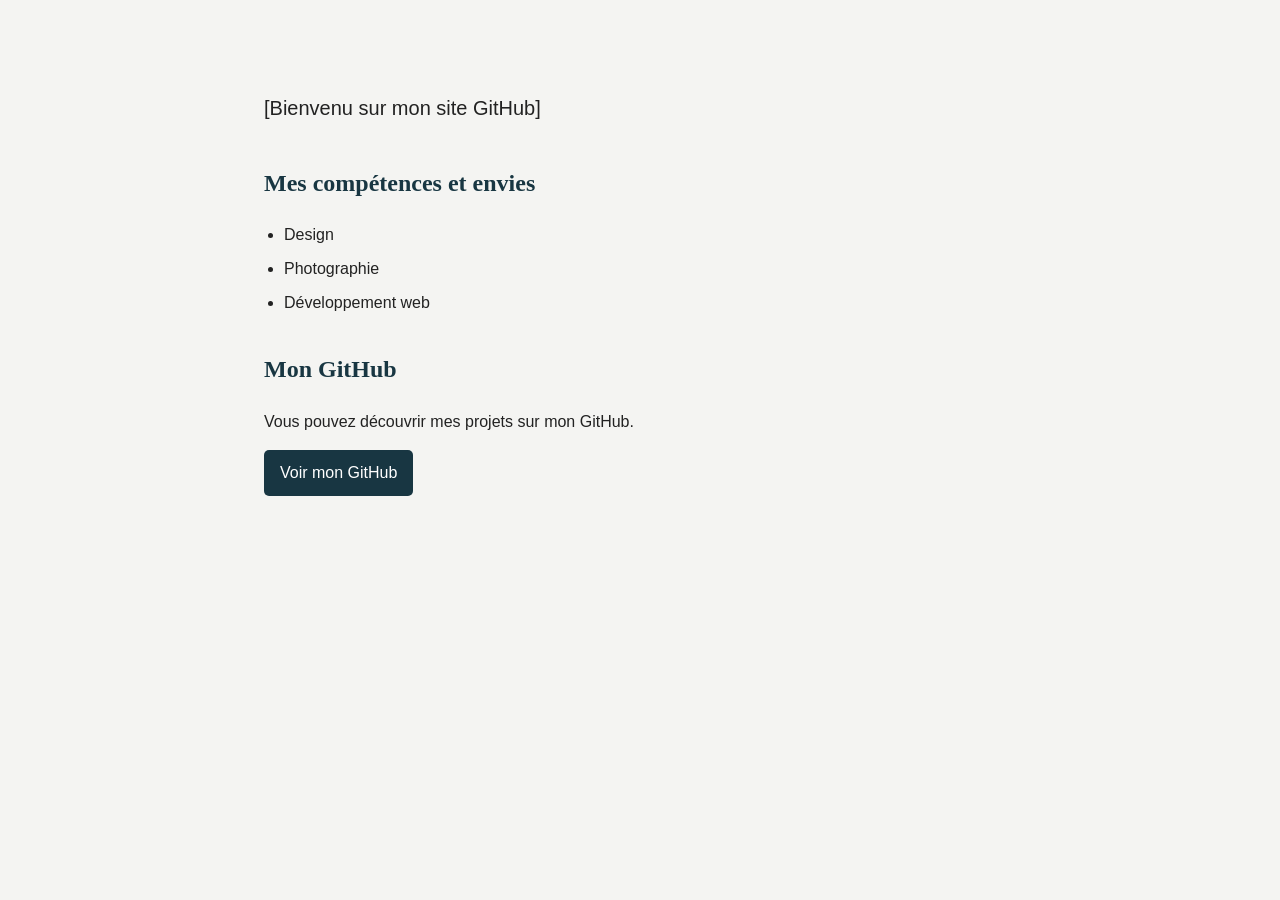
<file: index.html>
<!DOCTYPE html>
<html lang="fr">
<head>
    <meta charset="UTF-8">
    <meta name="viewport" content="width=device-width, initial-scale=1.0">
    <title>Présentation de [Lorenzo]</title>

    <style>
        /* Mise en page générale */
        * {
            box-sizing: border-box;
        }

        body {
            margin: 0;
            font-family: Arial, sans-serif;
            background-color: #f4f4f2;
            color: #222222;
            line-height: 1.6;
        }

        main {
            max-width: 800px;
            margin: 0 auto;
            padding: 60px 24px;
        }

        /* Présentation */
        header {
            margin-bottom: 40px;
        }

        h1 {
            margin-bottom: 10px;
            font-family: Georgia, serif;
            font-size: 3rem;
            color: #183642;
        }

        .intro {
            font-size: 1.25rem;
        }

        section {
            margin-bottom: 35px;
        }

        h2 {
            font-family: Georgia, serif;
            color: #183642;
        }

        ul {
            padding-left: 20px;
        }

        li {
            margin-bottom: 8px;
        }

        a {
            display: inline-block;
            padding: 10px 16px;
            background-color: #183642;
            color: white;
            text-decoration: none;
            border-radius: 5px;
        }

        a:hover {
            background-color: #285565;
        }

        /* Adaptation pour les petits écrans */
        @media (max-width: 600px) {
            main {
                padding: 40px 20px;
            }

            h1 {
                font-size: 2.2rem;
            }

            .intro {
                font-size: 1.1rem;
            }
        }
    </style>
</head>

<body>

    <main>
        <header>
            <h1><div Lorenzo=""></div></h1>

            <p class="intro">
                [Bienvenu sur mon site GitHub]
            </p>
        </header>

        <section>
            <h2>Mes compétences et envies</h2>

            <ul>
                <li>Design</li>
                <li>Photographie</li>
                <li>Développement web</li>
            </ul>
        </section>

        <section>
            <h2>Mon GitHub</h2>

            <p>
                Vous pouvez découvrir mes projets sur mon GitHub.
            </p>

            <a href="https://github.com/LorenzoDiBennardo/m291-lorenzo.git" target="_blank">
                Voir mon GitHub
            </a>
        </section>
    </main>

</body>
</html>
</file>
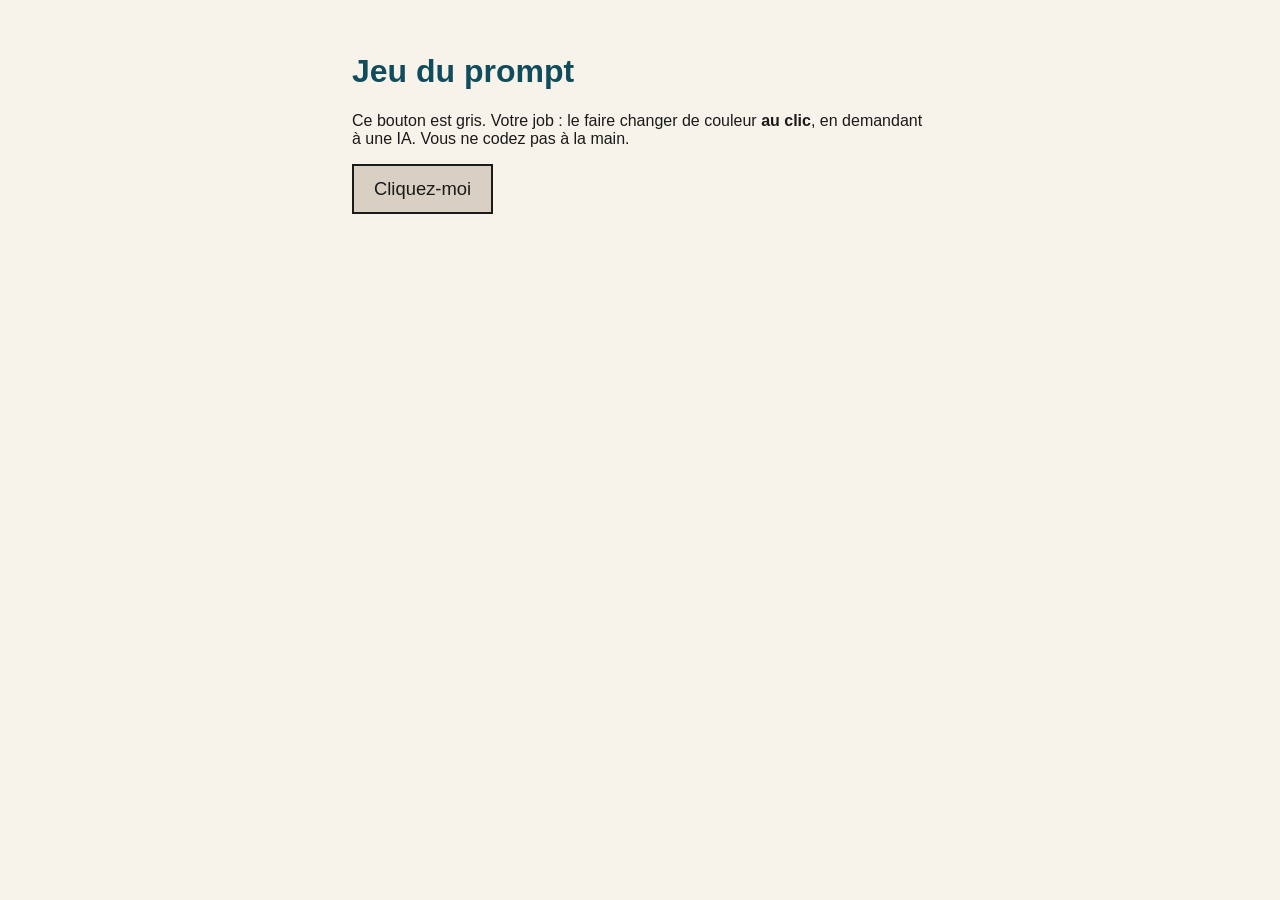
<file: S3 EX/index.html>
<!DOCTYPE html>
<html lang="fr">
<head>
  <meta charset="utf-8">
  <meta name="viewport" content="width=device-width, initial-scale=1">
  <title>Jeu du prompt — e1-5</title>
  <style>
    /* Mise en page simple : on n’y touche pas pendant l’exercice. */
    body {
      margin: 0;
      font-family: Arial, Helvetica, sans-serif;
      background: #f7f3eb;
      color: #1a1a1a;
      padding: 2rem 1.25rem;
    }
    main { max-width: 36rem; margin: 0 auto; }
    h1 { color: #0f4c5c; }

    /* Le bouton à transformer. Son id est "magic" : citez-le dans le prompt. */
    #magic {
      font-size: 1.15rem;
      padding: 0.75rem 1.25rem;
      border: 2px solid #1a1a1a;
      background: #d9d0c3;
      color: #1a1a1a;
      cursor: pointer;
    }
  </style>
</head>
<body>
  <main>
    <h1>Jeu du prompt</h1>
    <p>Ce bouton est gris. Votre job : le faire changer de couleur <strong>au clic</strong>, en demandant à une IA. Vous ne codez pas à la main.</p>
    <button type="button" id="magic">Cliquez-moi</button>
  </main>
  <script>
    // On récupère le bouton grâce à son id "magic"
    const bouton = document.getElementById("magic");

    // Au clic : le fond passe en orange, puis revient au gris au clic suivant
    bouton.addEventListener("click", function () {
      if (bouton.style.backgroundColor === "orange") {
        bouton.style.backgroundColor = "#d9d0c3";
      } else {
        bouton.style.backgroundColor = "orange";
      }
    });
  </script>
</body>
</html>
</file>
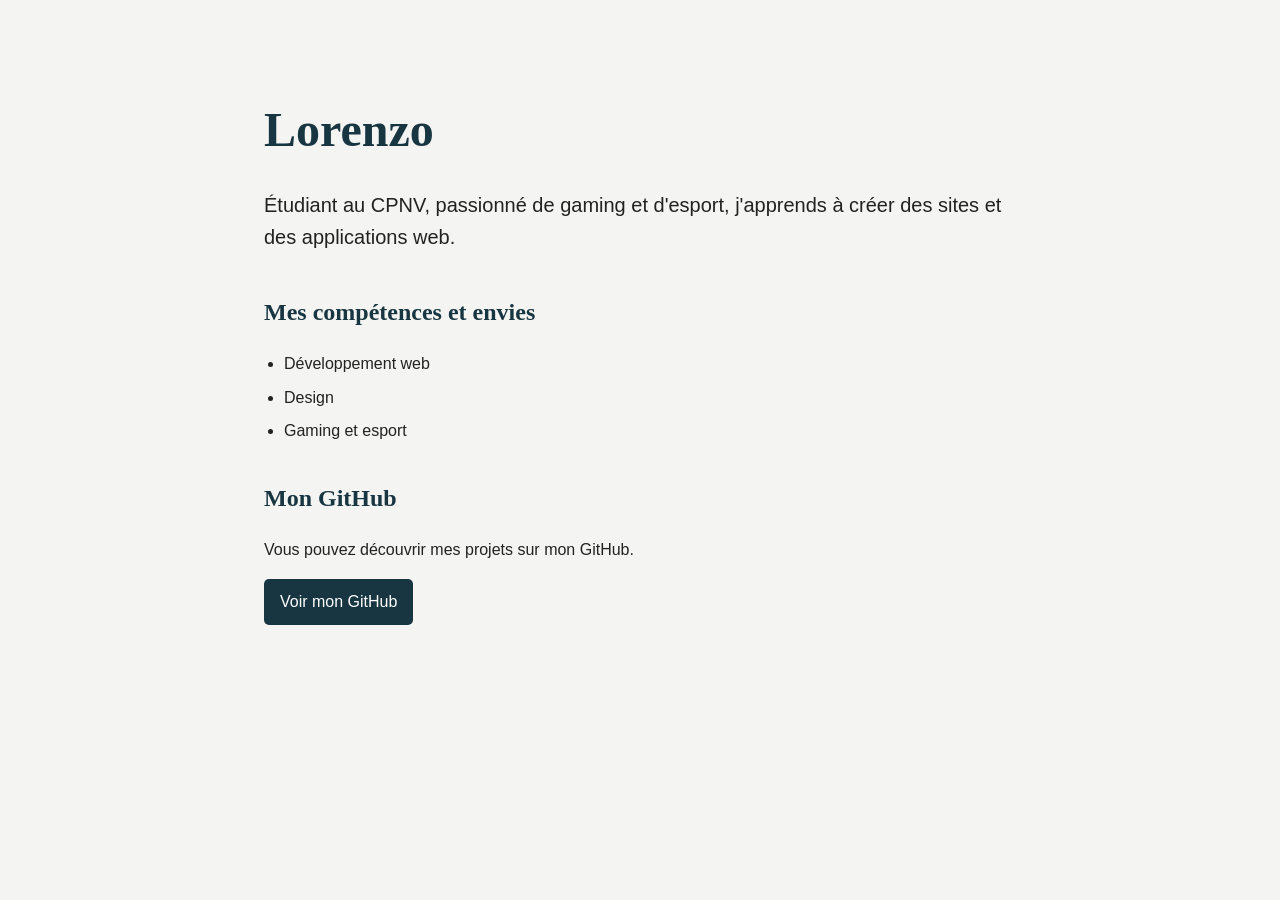
<file: S3 EX/index(1).html>
<!DOCTYPE html>
<html lang="fr">
<head>
    <meta charset="UTF-8">
    <meta name="viewport" content="width=device-width, initial-scale=1.0">
    <title>Présentation de Lorenzo</title>

    <style>
        /* Mise en page générale */
        * {
            box-sizing: border-box;
        }

        body {
            margin: 0;
            font-family: Arial, sans-serif;
            background-color: #f4f4f2;
            color: #222222;
            line-height: 1.6;
        }

        main {
            max-width: 800px;
            margin: 0 auto;
            padding: 60px 24px;
        }

        /* Présentation */
        header {
            margin-bottom: 40px;
        }

        h1 {
            margin-bottom: 10px;
            font-family: Georgia, serif;
            font-size: 3rem;
            color: #183642;
        }

        .intro {
            font-size: 1.25rem;
        }

        section {
            margin-bottom: 35px;
        }

        h2 {
            font-family: Georgia, serif;
            color: #183642;
        }

        ul {
            padding-left: 20px;
        }

        li {
            margin-bottom: 8px;
        }

        a {
            display: inline-block;
            padding: 10px 16px;
            background-color: #183642;
            color: white;
            text-decoration: none;
            border-radius: 5px;
        }

        a:hover {
            background-color: #285565;
        }

        /* Adaptation pour les petits écrans */
        @media (max-width: 600px) {
            main {
                padding: 40px 20px;
            }

            h1 {
                font-size: 2.2rem;
            }

            .intro {
                font-size: 1.1rem;
            }
        }
    </style>
</head>

<body>

    <main>
        <header>
            <h1>Lorenzo</h1>

            <p class="intro">
                Étudiant au CPNV, passionné de gaming et d'esport, j'apprends à créer des sites et des applications web.
            </p>
        </header>

        <section>
            <h2>Mes compétences et envies</h2>

            <ul>
                <li>Développement web</li>
                <li>Design</li>
                <li>Gaming et esport</li>
            </ul>
        </section>

        <section>
            <h2>Mon GitHub</h2>

            <p>
                Vous pouvez découvrir mes projets sur mon GitHub.
            </p>

            <a href="https://github.com/[VOTRE-PSEUDO]" target="_blank">
                Voir mon GitHub
            </a>
        </section>
    </main>

</body>
</html>
</file>
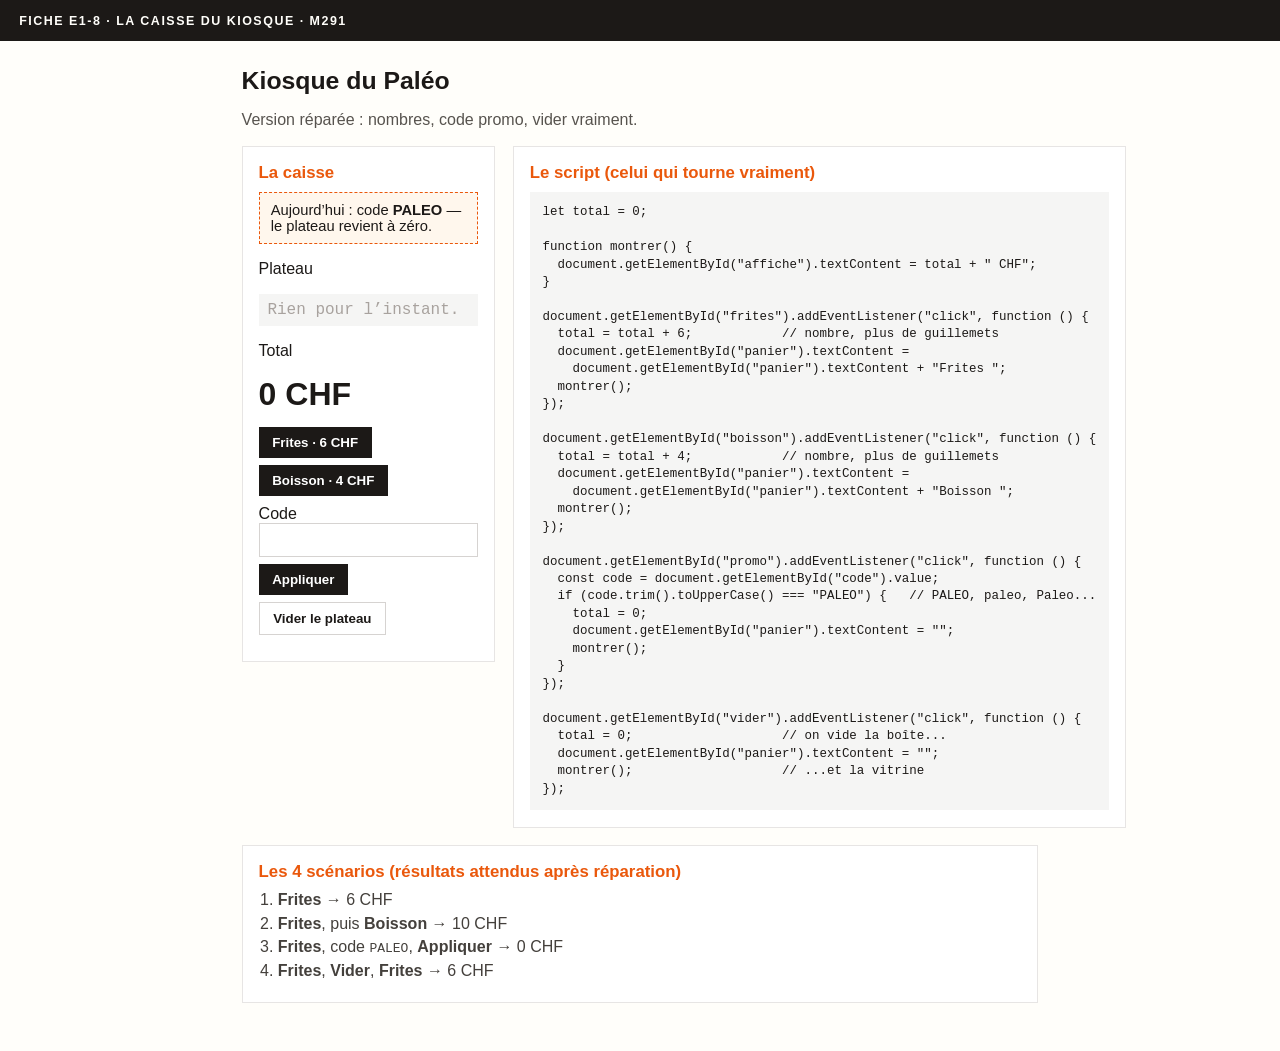
<file: S4 EX/caisse.html>
<!DOCTYPE html>
<html lang="fr">
<head>
  <meta charset="utf-8">
  <meta name="viewport" content="width=device-width, initial-scale=1">
  <title>e1-8 — La caisse du kiosque (réparée)</title>
  <style>
    :root { --ink:#1c1917; --band:#1c1917; --accent:#ea580c; --bg:#fffefa; --paper:#f5f5f4; }
    * { box-sizing: border-box; }
    body { margin:0; font-family: Arial, Helvetica, sans-serif; background:var(--bg); color:var(--ink); }
    header { background:var(--band); color:#fffefa; padding:0.85rem 1.2rem; letter-spacing:.12em; text-transform:uppercase; font-size:.78rem; font-weight:700; }
    main { max-width: 52rem; margin:0 auto; padding:1.4rem 1.1rem 3rem; }
    h1 { font-size:1.55rem; margin:.2rem 0 .45rem; }
    .lead { color:#57534e; margin-bottom:1.1rem; }
    .grid { display:grid; gap:1.1rem; }
    @media (min-width: 720px) { .grid { grid-template-columns: 1fr 1.15fr; align-items:start; } }
    .card { background:#fff; border:1px solid #e7e5e4; padding:1rem 1rem 1.05rem; }
    .card h2 { margin:0 0 .55rem; font-size:1.05rem; color:var(--accent); }
    .affiche-code { background:#fff7ed; border:1px dashed #ea580c; padding:.55rem .7rem; margin:0 0 .8rem; font-size:.92rem; }
    .panier { min-height:1.4rem; margin:.2rem 0 .7rem; padding:.45rem .55rem; background:var(--paper); font-family: ui-monospace, monospace; }
    .panier:empty::before { content:"Rien pour l’instant."; color:#a8a29e; }
    .total { font-size:2rem; font-weight:700; margin:.15rem 0 .85rem; }
    .row { display:flex; flex-wrap:wrap; gap:.45rem; margin-bottom:.55rem; }
    button { background:var(--band); color:#fff; border:0; padding:.5rem .85rem; font-weight:700; cursor:pointer; }
    button:hover { background:var(--accent); }
    button.ghost { background:#fff; color:var(--ink); border:1px solid #d6d3d1; }
    button.ghost:hover { border-color:var(--accent); color:var(--accent); background:#fff; }
    input { font:inherit; padding:.45rem .55rem; border:1px solid #d6d3d1; min-width:8rem; }
    pre { background:var(--paper); padding:.75rem .8rem; overflow:auto; font-size:.78rem; line-height:1.4; margin:0; }
    ol { margin:.3rem 0 0; padding-left:1.2rem; color:#44403c; }
    ol li { margin:0 0 .35rem; }
  </style>
</head>
<body>
  <header>Fiche e1-8 · La caisse du kiosque · M291</header>
  <main>
    <h1>Kiosque du Paléo</h1>
    <p class="lead">Version réparée : nombres, code promo, vider vraiment.</p>

    <div class="grid">
      <section class="card">
        <h2>La caisse</h2>
        <p class="affiche-code">Aujourd’hui : code <strong>PALEO</strong> — le plateau revient à zéro.</p>
        <p>Plateau</p>
        <p class="panier" id="panier"></p>
        <p>Total</p>
        <p class="total" id="affiche">0 CHF</p>
        <div class="row">
          <button type="button" id="frites">Frites · 6 CHF</button>
          <button type="button" id="boisson">Boisson · 4 CHF</button>
        </div>
        <div class="row">
          <label>Code <input id="code" type="text" autocomplete="off" spellcheck="false"></label>
          <button type="button" id="promo">Appliquer</button>
          <button type="button" class="ghost" id="vider">Vider le plateau</button>
        </div>
      </section>

      <section class="card">
        <h2>Le script (celui qui tourne vraiment)</h2>
        <pre>let total = 0;

function montrer() {
  document.getElementById("affiche").textContent = total + " CHF";
}

document.getElementById("frites").addEventListener("click", function () {
  total = total + 6;            // nombre, plus de guillemets
  document.getElementById("panier").textContent =
    document.getElementById("panier").textContent + "Frites ";
  montrer();
});

document.getElementById("boisson").addEventListener("click", function () {
  total = total + 4;            // nombre, plus de guillemets
  document.getElementById("panier").textContent =
    document.getElementById("panier").textContent + "Boisson ";
  montrer();
});

document.getElementById("promo").addEventListener("click", function () {
  const code = document.getElementById("code").value;
  if (code.trim().toUpperCase() === "PALEO") {   // PALEO, paleo, Paleo...
    total = 0;
    document.getElementById("panier").textContent = "";
    montrer();
  }
});

document.getElementById("vider").addEventListener("click", function () {
  total = 0;                    // on vide la boîte...
  document.getElementById("panier").textContent = "";
  montrer();                    // ...et la vitrine
});</pre>
      </section>
    </div>

    <section class="card" style="margin-top:1.1rem;">
      <h2>Les 4 scénarios (résultats attendus après réparation)</h2>
      <ol>
        <li><strong>Frites</strong> → 6 CHF</li>
        <li><strong>Frites</strong>, puis <strong>Boisson</strong> → 10 CHF</li>
        <li><strong>Frites</strong>, code <code>PALEO</code>, <strong>Appliquer</strong> → 0 CHF</li>
        <li><strong>Frites</strong>, <strong>Vider</strong>, <strong>Frites</strong> → 6 CHF</li>
      </ol>
    </section>
  </main>
  <script>
    let total = 0;

    function montrer() {
      document.getElementById("affiche").textContent = total + " CHF";
    }

    document.getElementById("frites").addEventListener("click", function () {
      total = total + 6;
      document.getElementById("panier").textContent =
        document.getElementById("panier").textContent + "Frites ";
      montrer();
      console.log("total :", total, typeof total);
    });

    document.getElementById("boisson").addEventListener("click", function () {
      total = total + 4;
      document.getElementById("panier").textContent =
        document.getElementById("panier").textContent + "Boisson ";
      montrer();
      console.log("total :", total, typeof total);
    });

    document.getElementById("promo").addEventListener("click", function () {
      const code = document.getElementById("code").value;
      if (code.trim().toUpperCase() === "PALEO") {
        total = 0;
        document.getElementById("panier").textContent = "";
        montrer();
      }
      console.log("code tapé :", JSON.stringify(code));
    });

    document.getElementById("vider").addEventListener("click", function () {
      total = 0;
      document.getElementById("panier").textContent = "";
      montrer();
      console.log("plateau vidé, total en mémoire :", total);
    });
  </script>
</body>
</html>
</file>
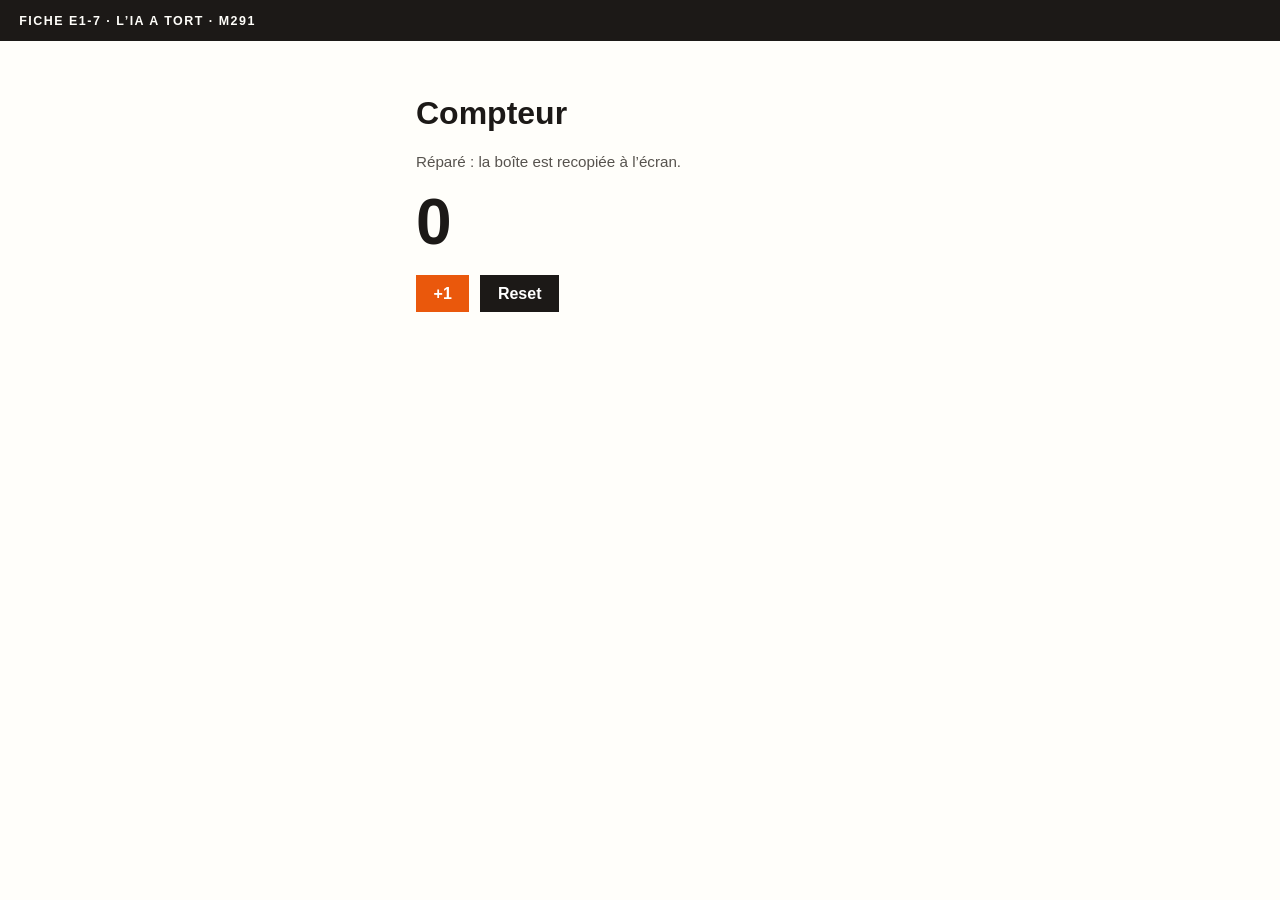
<file: S4 EX/compteur.html>
<!DOCTYPE html>
<html lang="fr">
<head>
  <meta charset="utf-8">
  <meta name="viewport" content="width=device-width, initial-scale=1">
  <title>Compteur — e1-7 (réparé)</title>
  <style>
    body { font-family: Arial, Helvetica, sans-serif; background:#fffefa; color:#1c1917; margin:0; }
    header { background:#1c1917; color:#fffefa; padding:.85rem 1.2rem; letter-spacing:.12em; text-transform:uppercase; font-size:.78rem; font-weight:700; }
    main { max-width: 28rem; margin:0 auto; padding:2rem 1.1rem; }
    .count { font-size: 4rem; font-weight:700; margin:.4rem 0 1rem; }
    button { background:#ea580c; color:#fff; border:0; padding:.6rem 1.1rem; font-size:1rem; font-weight:700; cursor:pointer; }
    button.reset { background:#1c1917; margin-left:.4rem; }
    .note { color:#57534e; font-size:.95rem; }
  </style>
</head>
<body>
  <header>Fiche e1-7 · L’IA a tort · M291</header>
  <main>
    <h1>Compteur</h1>
    <p class="note">Réparé : la boîte est recopiée à l’écran.</p>
    <p class="count" id="affiche">0</p>
    <button type="button" id="plus">+1</button>
    <button type="button" class="reset" id="reset">Reset</button>
  </main>
  <script>
    // Boîte « n » : le vrai compteur, en mémoire.
    let n = 0;

    const bouton = document.getElementById("plus");

    bouton.addEventListener("click", function () {
      n = n + 1;
      document.getElementById("affiche").textContent = n; // la ligne qui manquait
      console.log("n vaut maintenant", n);
    });

    // Pour les rapides : reset de la boîte ET de l'écran
    document.getElementById("reset").addEventListener("click", function () {
      n = 0;
      document.getElementById("affiche").textContent = n;
      console.log("reset, n vaut", n);
    });
  </script>
</body>
</html>
</file>
